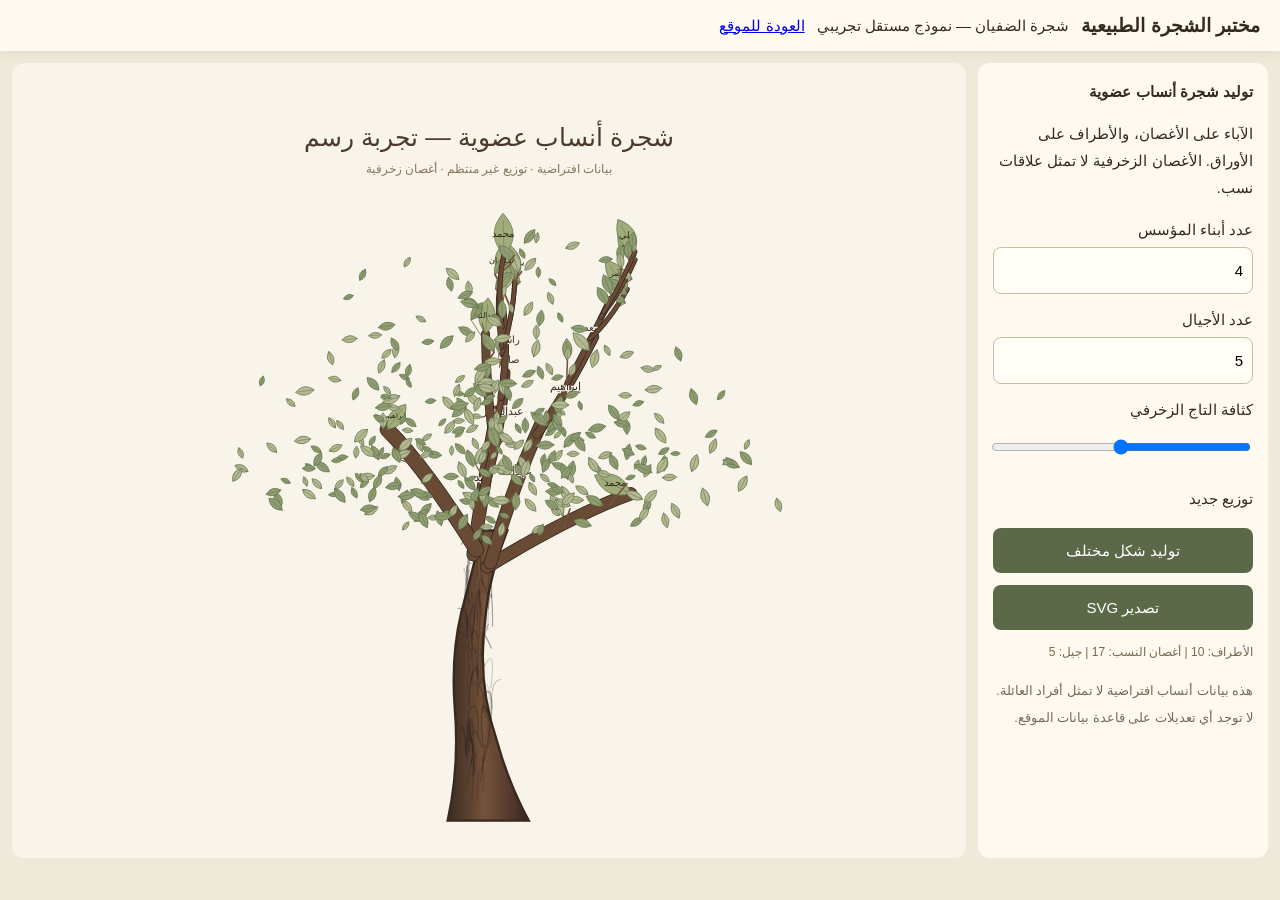
<file: organic-tree.html>
<!doctype html><html lang="ar" dir="rtl"><meta charset="utf-8"><meta name="viewport" content="width=device-width,initial-scale=1"><title>مختبر الشجرة الطبيعية — الضفيان</title>
<style>body{margin:0;background:#eee9d9;color:#342a1e;font:15px Tahoma,Arial}header{padding:14px 20px;background:#fffaf0;display:flex;gap:12px;align-items:center;flex-wrap:wrap;box-shadow:0 2px 12px #0001}header b{font-size:19px}button,input,select{font:inherit;border:1px solid #c9bda5;border-radius:8px;padding:9px;background:#fffdf6}button{cursor:pointer;background:#5c6948;color:white;border:0}main{display:grid;grid-template-columns:290px 1fr;gap:12px;padding:12px}aside{background:#fffaf0;border-radius:12px;padding:15px;line-height:1.8}aside label{display:block;margin:12px 0 4px}aside input,aside select{width:100%;box-sizing:border-box}aside button{margin-top:12px;width:100%}#frame{background:#f8f4e9;border-radius:12px;overflow:auto;height:calc(100vh - 105px);text-align:center}svg{width:100%;height:100%;min-width:850px;min-height:680px}small{color:#726c5b}#status{font-size:12px;color:#75684e}@media(max-width:800px){main{display:block}aside{margin-bottom:10px}#frame{height:70vh}}</style>
<header><b>مختبر الشجرة الطبيعية</b><span>شجرة الضفيان — نموذج مستقل تجريبي</span><a href="index.html">العودة للموقع</a></header>
<main><aside><strong>توليد شجرة أنساب عضوية</strong><p>الآباء على الأغصان، والأطراف على الأوراق. الأغصان الزخرفية لا تمثل علاقات نسب.</p><label>عدد أبناء المؤسس</label><input id="roots" type="number" min="2" max="9" value="4"><label>عدد الأجيال</label><input id="depth" type="number" min="2" max="6" value="5"><label>كثافة التاج الزخرفي</label><input id="density" type="range" min="1" max="5" value="3"><label>توزيع جديد</label><button id="regen">توليد شكل مختلف</button><button id="save">تصدير SVG</button><p id="status"></p><small>هذه بيانات أنساب افتراضية لا تمثل أفراد العائلة. لا توجد أي تعديلات على قاعدة بيانات الموقع.</small></aside><div id="frame"><svg id="tree" xmlns="http://www.w3.org/2000/svg" viewBox="0 0 1200 920" aria-label="شجرة طبيعية تجريبية"></svg></div></main>
<script>
const NS='http://www.w3.org/2000/svg', svg=document.getElementById('tree');let seed=7;function rand(){seed=(seed*1664525+1013904223)>>>0;return seed/4294967296}function between(a,b){return a+(b-a)*rand()}function el(tag,attrs,parent=svg){const e=document.createElementNS(NS,tag);for(const [k,v]of Object.entries(attrs||{}))e.setAttribute(k,v);parent.append(e);return e}
function path(d,w,c,parent=svg){return el('path',{d,fill:'none',stroke:c,'stroke-width':w,'stroke-linecap':'round','stroke-linejoin':'round'},parent)}
function leaf(x,y,a,r,withName,name){const g=el('g',{transform:'translate('+x+' '+y+') rotate('+a+')'});el('path',{d:'M0 0 Q'+(-r*.75)+' '+(-r*.85)+' 0 '+(-r*1.7)+' Q'+(r*.8)+' '+(-r*.8)+' 0 0',fill:withName?'#a1ac7a':(rand()>.45?'#8f9d70':'#b4b990'),stroke:'#647653','stroke-width':'.9'},g);path('M0 0 L0 '+(-r*1.4),.6,'#61714d',g);if(withName){const t=el('text',{x:0,y:-r*.75,'text-anchor':'middle','font-size':Math.max(8,r*.4),fill:'#292a1b',transform:'rotate('+(-a)+' 0 '+(-r*.75)+')'},g);t.textContent=name}return g}
const names=['محمد','عبدالله','إبراهيم','سعد','ناصر','خالد','علي','فهد','عبدالعزيز','صالح','حمد','راشد','يوسف','سليمان'];let counter=0;
function build(level,max,first=false){const node={name:first?'الجد المؤسس':names[counter++%names.length],kids:[]};if(level<max){const n=first?+document.getElementById('roots').value:Math.floor(between(0,4.2));for(let i=0;i<n;i++)node.kids.push(build(level+1,max))}return node}
function count(n){return n.kids.length?n.kids.reduce((s,c)=>s+count(c),0):1}
function generate(){seed=(seed+Math.floor(Math.random()*100000))>>>0;svg.replaceChildren();const defs=el('defs',{}),grad=el('linearGradient',{id:'bark',x1:'0%',y1:'0%',x2:'100%',y2:'0%'},defs);[['0%','#392b22'],['45%','#76523b'],['80%','#51382b'],['100%','#30241e']].forEach(([offset,color])=>el('stop',{offset,'stop-color':color},grad));
const bg=el('rect',{width:1200,height:920,fill:'#f8f4e9'});const max=+document.getElementById('depth').value,root=build(0,max-1,true),leaves=count(root),density=+document.getElementById('density').value;let branches=0;
el('path',{d:'M548 913 Q563 845 557 772 Q552 706 565 652 Q580 595 592 548 L623 548 Q599 608 595 663 Q585 740 610 813 Q625 867 650 913 Z',fill:'url(#bark)',stroke:'#382a20','stroke-width':3});
for(let i=0;i<75;i++){const x=between(568,606),y=between(610,895);path('M'+x+' '+y+' q'+between(-10,10)+' -'+between(20,85)+' '+between(-12,12)+' -'+between(15,55),between(.4,1.8),'#30271f66')}
function grow(n,x,y,angle,length,width,level,sectorStart,sectorEnd){const angle2=angle+between(-.21,.21),ex=x+Math.cos(angle2)*length,ey=y-Math.sin(angle2)*length;const midx=x+(ex-x)*between(.42,.63)+between(-13,13),midy=y+(ey-y)*between(.42,.63)+between(-13,13);const d='M'+x.toFixed(1)+' '+y.toFixed(1)+' Q'+midx.toFixed(1)+' '+midy.toFixed(1)+' '+ex.toFixed(1)+' '+ey.toFixed(1);path(d,width+2,'#322820');path(d,width,'#694a35');branches++;
if(n.kids.length){if(level>0){const text=el('text',{x:midx,y:midy-7,'font-size':Math.max(10,16-level),'text-anchor':'middle',fill:'#3b2d21',stroke:'#f8f4e9','stroke-width':3,'paint-order':'stroke'});text.textContent=n.name}
const weights=n.kids.map(count),total=weights.reduce((a,b)=>a+b,0);let at=sectorStart;
n.kids.forEach((child,i)=>{const share=(sectorEnd-sectorStart)*weights[i]/total,end=at+share,center=(at+end)/2;const offset=between(.45,.94),cx=x+(ex-x)*offset,cy=y+(ey-y)*offset;let a=center+between(-.11,.11);const l=Math.max(29,length*between(.66,.91));grow(child,cx,cy,a,l,Math.max(1.3,width*between(.58,.77)),level+1,at,end);at=end});
}else{leaf(ex,ey,angle2*180/Math.PI-90,between(23,32),true,n.name)}
if(level>0){const extras=Math.floor(density*between(.65,1.5));for(let i=0;i<extras;i++){const t=between(.45,.96),bx=x+(ex-x)*t,by=y+(ey-y)*t,a=angle2+between(-.8,.8),l=between(17,54)*(1-level/(max+2)),xx=bx+Math.cos(a)*l,yy=by-Math.sin(a)*l;path('M'+bx+' '+by+' Q'+(bx+xx)/2+' '+(by+yy)/2+' '+xx+' '+yy,between(.7,2.4),'#73523b');if(rand()>.25)leaf(xx,yy,a*180/Math.PI-90,between(10,19),false,'')}}
}
const first=root.kids,step=2.3/Math.max(1,first.length);first.forEach((child,i)=>{const a=.45+i*step,px=592+between(-12,12),py=575+between(-15,20);grow(child,px,py,a,between(145,205),between(13,19),1,a-.23,a+.23)});
for(let i=0;i<density*110;i++){const a=between(.25,2.9),r=Math.sqrt(rand()),x=600+Math.cos(a)*between(125,430)*r,y=570-Math.sin(a)*between(160,440)*r;if(x>85&&x<1110&&y>55&&y<665)leaf(x,y,between(-170,170),between(7,14),false,'')}
const title=el('text',{x:600,y:65,'text-anchor':'middle','font-size':32,fill:'#4b392c'});title.textContent='شجرة أنساب عضوية — تجربة رسم';const sub=el('text',{x:600,y:98,'text-anchor':'middle','font-size':15,fill:'#87755c'});sub.textContent='بيانات افتراضية · توزيع غير منتظم · أغصان زخرفية';document.getElementById('status').textContent='الأطراف: '+leaves+' | أغصان النسب: '+branches+' | جيل: '+max}
document.getElementById('regen').onclick=generate;document.getElementById('save').onclick=()=>{const blob=new Blob([new XMLSerializer().serializeToString(svg)],{type:'image/svg+xml'}),u=URL.createObjectURL(blob),a=document.createElement('a');a.href=u;a.download='organic-family-tree.svg';a.click();setTimeout(()=>URL.revokeObjectURL(u),1000)};generate();
</script></html>
</file>
